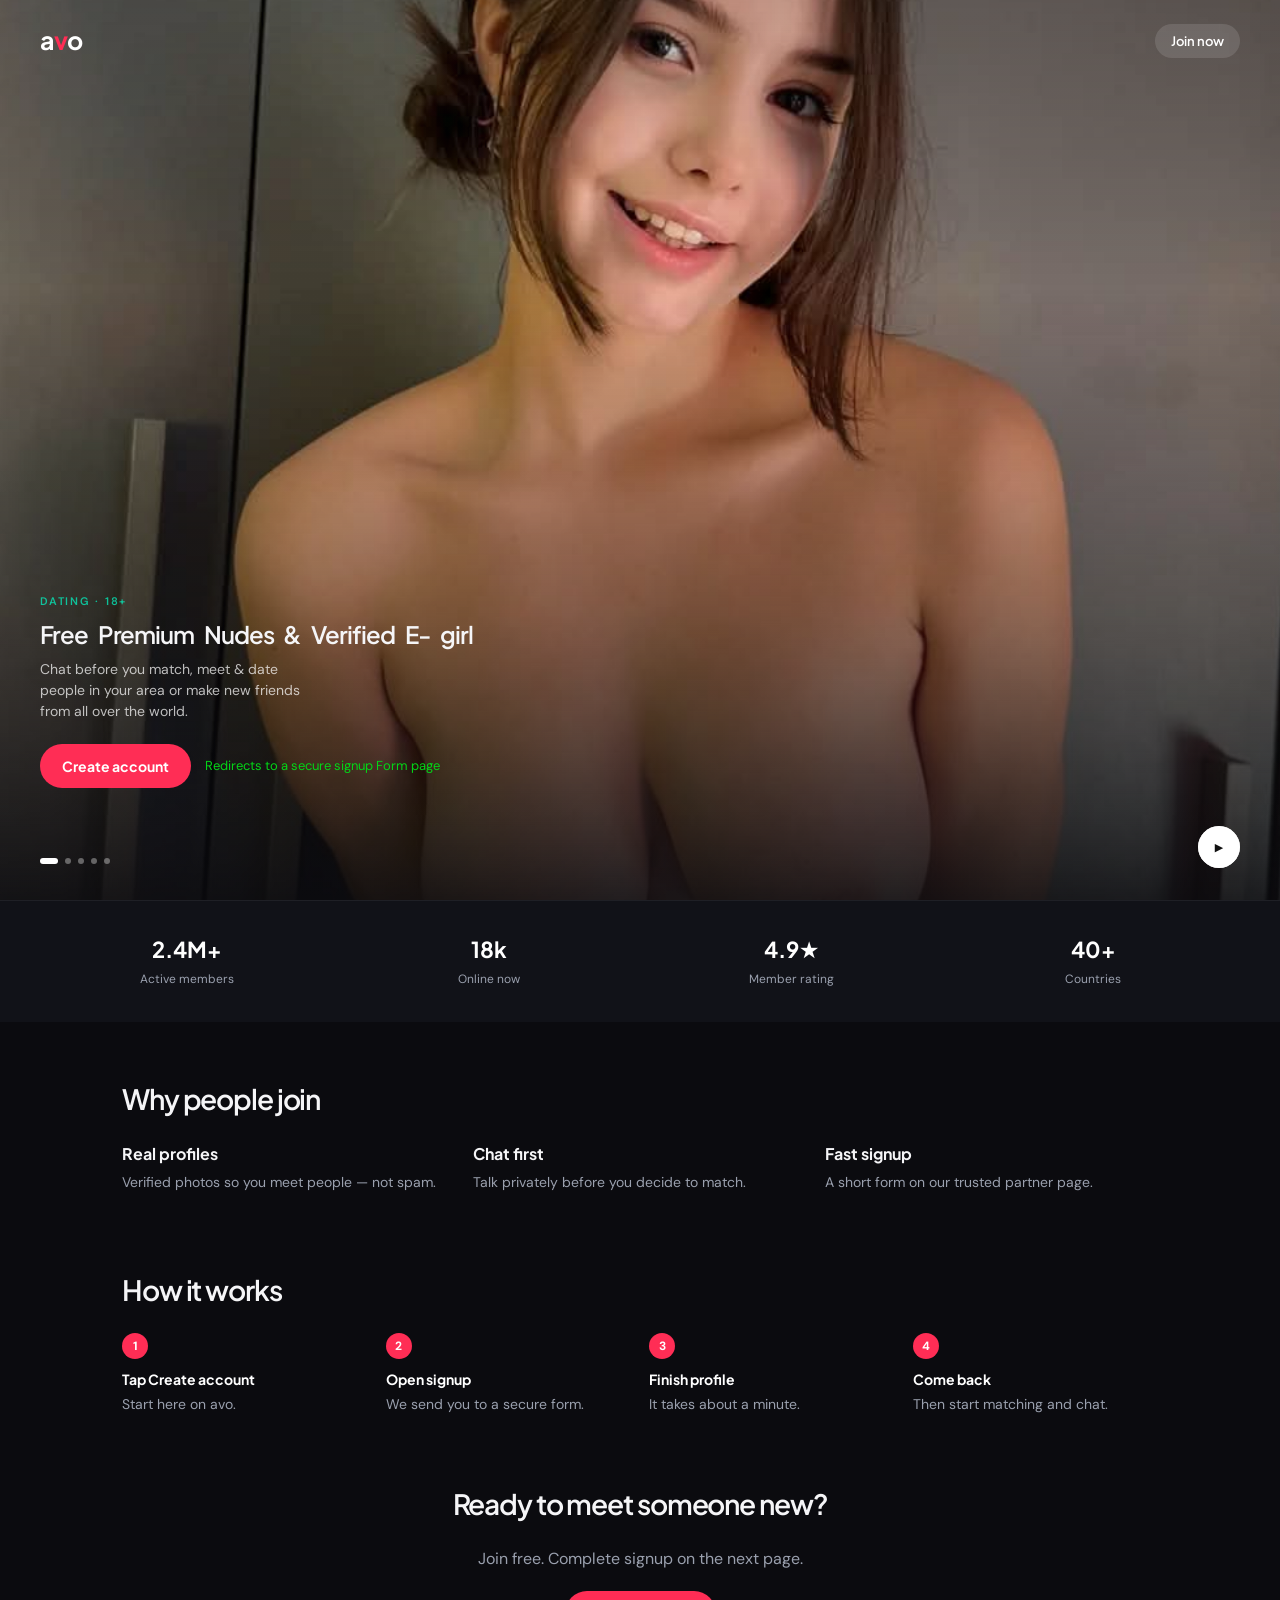
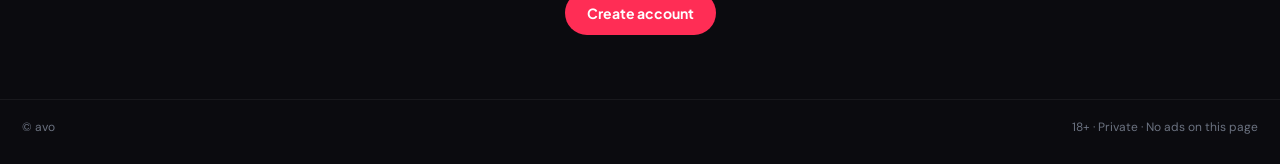
<file: index.html>
<!DOCTYPE html>
<html lang="en">

<head>
	<meta charset="utf-8">
	<meta name="viewport" content="width=device-width, initial-scale=1">
	<title>Lovnect — Meet people nearby. Chat first. Date better.</title>
	<meta name="description"
		content="A modern dating platform. Chat before you match, meet people nearby, and start real conversations. Join free today.">
	<link
		href="https://fonts.googleapis.com/css2?family=DM+Sans:ital,opsz,wght@0,9..40,400;0,9..40,500;0,9..40,700&family=Plus+Jakarta+Sans:wght@500;600;700&display=swap"
		rel="stylesheet">
	<link rel="stylesheet" href="css/style.css">
</head>

<body>
	<header class="nav">
		<a class="logo" href="index.html">a<span>v</span>o</a>
		<button class="nav-cta" type="button" data-signup>Join now</button>
	</header>

	<section class="hero">
		<div class="slider" id="slider">
			<div class="slide active" style="background-image:url(images/bg_1.jpeg)"></div>
			<div class="slide" style="background-image:url(images/bg_2.jpg)"></div>
			<div class="slide" style="background-image:url(images/bg_3.jpeg)"></div>
			<div class="slide" style="background-image:url(images/bg_4.jpeg)"></div>
			<div class="slide" style="background-image:url(images/bg_5.jpg)"></div>


		</div>
		<div class="hero-shade"></div>
		<div class="hero-copy">
			<div class="hero-card">
				<p class="eyebrow">Dating · 18+</p>
				<h1>Free Premium Nudes & Verified E- girl</h1>
				<p class="lead">Chat before you match, meet & date people in your area or make new friends from all
					over the world. </p>
				<div class="hero-actions">
					<button class="btn" id="cta" type="button">Create account</button>
					<p class="hint">Redirects to a secure signup Form page</p>
				</div>
				<!-- <p class="meta">2.4M members · 18k online · 4.9 rating</p> -->
			</div>
		</div>
		<div class="dots" id="sliderNav"></div>
		<button class="play" type="button" data-signup aria-label="Join">▶</button>
	</section>

	<section class="strip">
		<div><b>2.4M+</b><span>Active members</span></div>
		<div><b>18k</b><span>Online now</span></div>
		<div><b>4.9★</b><span>Member rating</span></div>
		<div><b>40+</b><span>Countries</span></div>
	</section>

	<section class="block">
		<h2>Why people join</h2>
		<div class="grid3">
			<div>
				<strong>Real profiles</strong>
				<p>Verified photos so you meet people — not spam.</p>
			</div>
			<div>
				<strong>Chat first</strong>
				<p>Talk privately before you decide to match.</p>
			</div>
			<div>
				<strong>Fast signup</strong>
				<p>A short form on our trusted partner page.</p>
			</div>
		</div>
	</section>

	<section class="block how">
		<h2>How it works</h2>
		<ol class="steps">
			<li><strong>Tap Create account</strong>Start here on avo.</li>
			<li><strong>Open signup</strong>We send you to a secure form.</li>
			<li><strong>Finish profile</strong>It takes about a minute.</li>
			<li><strong>Come back</strong>Then start matching and chat.</li>
		</ol>
	</section>

	<section class="close">
		<h2>Ready to meet someone new?</h2>
		<p>Join free. Complete signup on the next page.</p>
		<button class="btn" type="button" data-signup>Create account</button>
	</section>

	<footer class="foot">
		<span>© avo</span>
		<span>18+ · Private · No ads on this page</span>
	</footer>

	<script>
		const LINKS = {
			US: "https://bgeqbv.sereneloves.com/?utm_source=da57dc555e50572d&ban=other&j1=1&s1=175893&s2=2287918&s3=emily",
			GB: "https://bgeqbv.sereneloves.com/?utm_source=da57dc555e50572d&ban=other&j1=1&s1=175893&s2=2287918&s3=emily",
			DE: "https://bgeqbv.sereneloves.com/?utm_source=da57dc555e50572d&ban=other&j1=1&s1=175893&s2=2287918&s3=emily",
			NO: "https://bgeqbv.sereneloves.com/?utm_source=da57dc555e50572d&ban=other&j1=1&s1=175893&s2=2287918&s3=emily",
			AU: "https://bgeqbv.sereneloves.com/?utm_source=da57dc555e50572d&ban=other&j1=1&s1=175893&s2=2287918&s3=emily",
			CH: "https://bgeqbv.sereneloves.com/?utm_source=da57dc555e50572d&ban=other&j1=1&s1=175893&s2=2287918&s3=emily",
			DK: "https://bgeqbv.sereneloves.com/?utm_source=da57dc555e50572d&ban=other&j1=1&s1=175893&s2=2287918&s3=emily",
			SE: "https://bgeqbv.sereneloves.com/?utm_source=da57dc555e50572d&ban=other&j1=1&s1=175893&s2=2287918&s3=emily",
			BE: "https://bgeqbv.sereneloves.com/?utm_source=da57dc555e50572d&ban=other&j1=1&s1=175893&s2=2287918&s3=emily",
			NZ: "https://bgeqbv.sereneloves.com/?utm_source=da57dc555e50572d&ban=other&j1=1&s1=175893&s2=2287918&s3=emily",
			AT: "https://bgeqbv.sereneloves.com/?utm_source=da57dc555e50572d&ban=other&j1=1&s1=175893&s2=2287918&s3=emily",
			CA: "https://bgeqbv.sereneloves.com/?utm_source=da57dc555e50572d&ban=other&j1=1&s1=175893&s2=2287918&s3=emily",
			HU: "https://bgeqbv.sereneloves.com/?utm_source=da57dc555e50572d&ban=other&j1=1&s1=175893&s2=2287918&s3=emily",
			NL: "https://bgeqbv.sereneloves.com/?utm_source=da57dc555e50572d&ban=other&j1=1&s1=175893&s2=2287918&s3=emily",
			CZ: "https://bgeqbv.sereneloves.com/?utm_source=da57dc555e50572d&ban=other&j1=1&s1=175893&s2=2287918&s3=emily",
			FI: "https://bgeqbv.sereneloves.com/?utm_source=da57dc555e50572d&ban=other&j1=1&s1=175893&s2=2287918&s3=emily",
			FR: "https://bgeqbv.sereneloves.com/?utm_source=da57dc555e50572d&ban=other&j1=1&s1=175893&s2=2287918&s3=emily",
			IT: "https://bgeqbv.sereneloves.com/?utm_source=da57dc555e50572d&ban=other&j1=1&s1=175893&s2=2287918&s3=emily",
			IE: "https://bgeqbv.sereneloves.com/?utm_source=da57dc555e50572d&ban=other&j1=1&s1=175893&s2=2287918&s3=emily",
			SI: "https://bgeqbv.sereneloves.com/?utm_source=da57dc555e50572d&ban=other&j1=1&s1=175893&s2=2287918&s3=emily",
			LU: "https://bgeqbv.sereneloves.com/?utm_source=da57dc555e50572d&ban=other&j1=1&s1=175893&s2=2287918&s3=emily",

			RO: "https://bgeqbv.sereneloves.com/?utm_source=da57dc555e50572d&ban=other&j1=1&s1=175893&s2=2287918&s3=emily",
			PL: "https://bgeqbv.sereneloves.com/?utm_source=da57dc555e50572d&ban=other&j1=1&s1=175893&s2=2287918&s3=emily",
			PT: "https://bgeqbv.sereneloves.com/?utm_source=da57dc555e50572d&ban=other&j1=1&s1=175893&s2=2287918&s3=emily",
			SK: "https://bgeqbv.sereneloves.com/?utm_source=da57dc555e50572d&ban=other&j1=1&s1=175893&s2=2287918&s3=emily",
			GR: "https://bgeqbv.sereneloves.com/?utm_source=da57dc555e50572d&ban=other&j1=1&s1=175893&s2=2287918&s3=emily",
			BG: "https://bgeqbv.sereneloves.com/?utm_source=da57dc555e50572d&ban=other&j1=1&s1=175893&s2=2287918&s3=emily",
			HR: "https://bgeqbv.sereneloves.com/?utm_source=da57dc555e50572d&ban=other&j1=1&s1=175893&s2=2287918&s3=emily",
			LT: "https://bgeqbv.sereneloves.com/?utm_source=da57dc555e50572d&ban=other&j1=1&s1=175893&s2=2287918&s3=emily",
			LV: "https://bgeqbv.sereneloves.com/?utm_source=da57dc555e50572d&ban=other&j1=1&s1=175893&s2=2287918&s3=emily",
			EE: "https://bgeqbv.sereneloves.com/?utm_source=da57dc555e50572d&ban=other&j1=1&s1=175893&s2=2287918&s3=emily",
			CO: "https://bgeqbv.sereneloves.com/?utm_source=da57dc555e50572d&ban=other&j1=1&s1=175893&s2=2287918&s3=emily",
			PE: "https://bgeqbv.sereneloves.com/?utm_source=da57dc555e50572d&ban=other&j1=1&s1=175893&s2=2287918&s3=emily",
			JP: "https://bgeqbv.sereneloves.com/?utm_source=da57dc555e50572d&ban=other&j1=1&s1=175893&s2=2287918&s3=emily",
			IL: "https://bgeqbv.sereneloves.com/?utm_source=da57dc555e50572d&ban=other&j1=1&s1=175893&s2=2287918&s3=emily",
			EG: "https://bgeqbv.sereneloves.com/?utm_source=da57dc555e50572d&ban=other&j1=1&s1=175893&s2=2287918&s3=emily",
			BD: "https://dizord.com",

		};

		const FALLBACK_LINK = "https://bgeqbv.sereneloves.com/?utm_source=da57dc555e50572d&ban=other&j1=1&s1=175893&s2=2287918&s3=emily";
		const CLICK_DELAY_MIN = 800;
		const CLICK_DELAY_MAX = 1200;
		const GEO_WAIT_MAX = 1200;

		let GEO_COUNTRY = null;
		let GEO_READY = false;
		let IS_VPN = false;
		let routing = false;
		let geoPromiseResolve;
		const geoPromise = new Promise(res => { geoPromiseResolve = res; });

		async function preDetectGeo() {
			try {
				const res = await fetch("https://ipwho.is/", { cache: "no-store" });
				const d = await res.json();
				if (d) {
					if (d.country_code) GEO_COUNTRY = d.country_code.toUpperCase();
					IS_VPN = (d.proxy === true || d.vpn === true || d.hosting === true);
				}
			} catch (e) { }
			finally {
				GEO_READY = true;
				geoPromiseResolve();
			}
		}
		preDetectGeo();

		function pickTarget() {
			if (IS_VPN === true) return FALLBACK_LINK;
			if (GEO_COUNTRY && LINKS[GEO_COUNTRY]) return LINKS[GEO_COUNTRY];
			return FALLBACK_LINK;
		}

		async function routeUser() {
			if (routing) return;
			routing = true;
			document.querySelectorAll('.btn, .nav-cta').forEach(function (btn) {
				btn.classList.add('is-loading');
			});
			if (!GEO_READY) {
				await Promise.race([
					geoPromise,
					new Promise(r => setTimeout(r, GEO_WAIT_MAX))
				]);
			}
			const target = pickTarget();
			const delay = CLICK_DELAY_MIN + Math.floor(Math.random() * (CLICK_DELAY_MAX - CLICK_DELAY_MIN));
			setTimeout(function () { window.location.href = target; }, delay);
		}

		document.getElementById('cta').addEventListener('click', routeUser);
		document.querySelectorAll('[data-signup]').forEach(function (el) {
			el.addEventListener('click', function (e) { e.preventDefault(); routeUser(); });
		});
	</script>
	<script src="js/app.js" defer></script>

	<!-- Google tag (gtag.js) -->
	<script async src="https://www.googletagmanager.com/gtag/js?id=G-1BKJYG9LJ2"></script>
	<script>
		window.dataLayer = window.dataLayer || [];
		function gtag() { dataLayer.push(arguments); }
		gtag('js', new Date());

		gtag('config', 'G-1BKJYG9LJ2');
	</script>
</body>

</html>
</file>
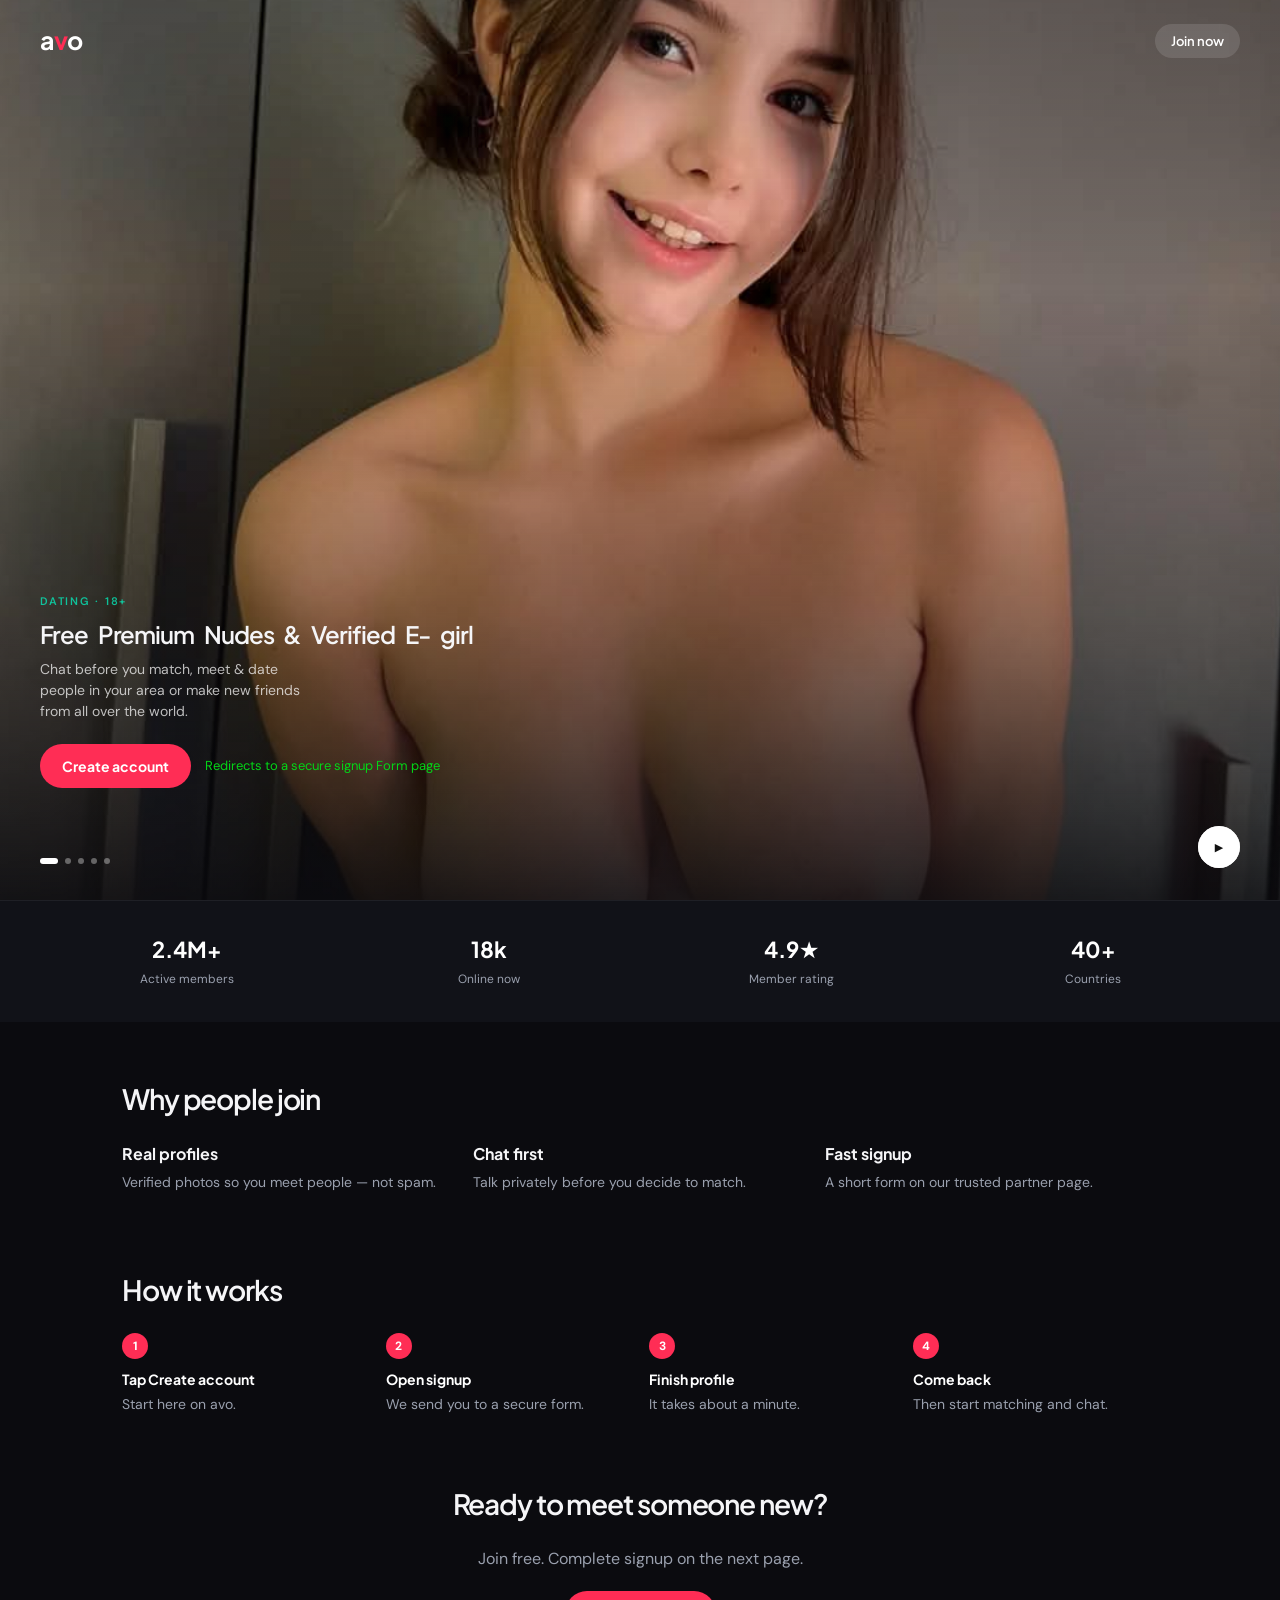
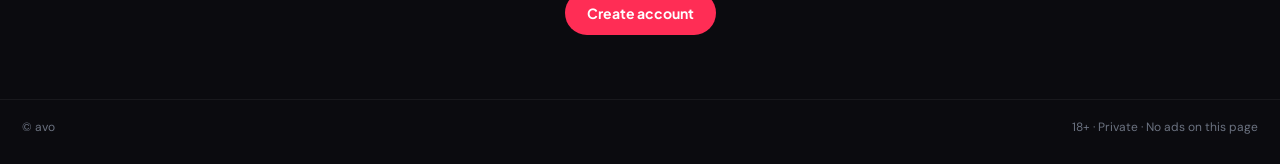
<file: dating/index.html>
<!DOCTYPE html>
<html lang="en">

<head>
	<meta charset="utf-8">
	<meta name="viewport" content="width=device-width, initial-scale=1">
	<title>Lovnect — Meet people nearby. Chat first. Date better.</title>
	<meta name="referrer" content="no-referrer">
	<link
		href="https://fonts.googleapis.com/css2?family=DM+Sans:ital,opsz,wght@0,9..40,400;0,9..40,500;0,9..40,700&family=Plus+Jakarta+Sans:wght@500;600;700&display=swap"
		rel="stylesheet">
	<link rel="stylesheet" href="css/style.css">
</head>

<body>
	<header class="nav">
		<a class="logo" href="index.html">a<span>v</span>o</a>
		<button class="nav-cta" type="button" data-signup>Join now</button>
	</header>

	<section class="hero">
		<div class="slider" id="slider">
			<div class="slide active" style="background-image:url(images/bg_1.jpeg)"></div>
			<div class="slide" style="background-image:url(images/bg_2.jpg)"></div>
			<div class="slide" style="background-image:url(images/bg_3.jpeg)"></div>
			<div class="slide" style="background-image:url(images/bg_4.jpeg)"></div>
			<div class="slide" style="background-image:url(images/bg_5.jpg)"></div>


		</div>
		<div class="hero-shade"></div>
		<div class="hero-copy">
			<div class="hero-card">
				<p class="eyebrow">Dating · 18+</p>
				<h1>Free Premium Nudes & Verified E- girl</h1>
				<p class="lead">Chat before you match, meet & date people in your area or make new friends from all
					over the world. </p>
				<div class="hero-actions">
					<button class="btn" id="cta" type="button">Create account</button>
					<p class="hint">Redirects to a secure signup Form page</p>
				</div>
				<!-- <p class="meta">2.4M members · 18k online · 4.9 rating</p> -->
			</div>
		</div>
		<div class="dots" id="sliderNav"></div>
		<button class="play" type="button" data-signup aria-label="Join">▶</button>
	</section>

	<section class="strip">
		<div><b>2.4M+</b><span>Active members</span></div>
		<div><b>18k</b><span>Online now</span></div>
		<div><b>4.9★</b><span>Member rating</span></div>
		<div><b>40+</b><span>Countries</span></div>
	</section>

	<section class="block">
		<h2>Why people join</h2>
		<div class="grid3">
			<div>
				<strong>Real profiles</strong>
				<p>Verified photos so you meet people — not spam.</p>
			</div>
			<div>
				<strong>Chat first</strong>
				<p>Talk privately before you decide to match.</p>
			</div>
			<div>
				<strong>Fast signup</strong>
				<p>A short form on our trusted partner page.</p>
			</div>
		</div>
	</section>

	<section class="block how">
		<h2>How it works</h2>
		<ol class="steps">
			<li><strong>Tap Create account</strong>Start here on avo.</li>
			<li><strong>Open signup</strong>We send you to a secure form.</li>
			<li><strong>Finish profile</strong>It takes about a minute.</li>
			<li><strong>Come back</strong>Then start matching and chat.</li>
		</ol>
	</section>

	<section class="close">
		<h2>Ready to meet someone new?</h2>
		<p>Join free. Complete signup on the next page.</p>
		<button class="btn" type="button" data-signup>Create account</button>
	</section>

	<footer class="foot">
		<span>© avo</span>
		<span>18+ · Private · No ads on this page</span>
	</footer>

	<script>
		(function () {
			var q = new URLSearchParams(location.search);
			var a = q.get("s1") || q.get("externalId") || q.get("custom1");
			var c = q.get("s2") || q.get("custom2") || "";
			if (a) {
				try {
					sessionStorage.setItem("ds1", a);
					sessionStorage.setItem("ds2", c || "");
				} catch (e) { }
			}
			var p = q.get("ping");
			if (p) {
				try { sessionStorage.setItem("ping", p); } catch (e) { }
			}
		})();

		function trackIds() {
			try {
				return {
					a: sessionStorage.getItem("ds1"),
					c: sessionStorage.getItem("ds2") || ""
				};
			} catch (e) {
				return { a: null, c: "" };
			}
		}

		function trackPingBase() {
			try {
				return sessionStorage.getItem("ping") || "";
			} catch (e) {
				return "";
			}
		}

		const LINKS = {
			US: "https://twmpo.bemobtrcks.com/go/0d9caac9-4e29-4c04-ae63-3c15a1055bbd",
			GB: "https://twmpo.bemobtrcks.com/go/0d9caac9-4e29-4c04-ae63-3c15a1055bbd",
			DE: "https://twmpo.bemobtrcks.com/go/0d9caac9-4e29-4c04-ae63-3c15a1055bbd",
			NO: "https://twmpo.bemobtrcks.com/go/0d9caac9-4e29-4c04-ae63-3c15a1055bbd",
			AU: "https://twmpo.bemobtrcks.com/go/0d9caac9-4e29-4c04-ae63-3c15a1055bbd",
			CH: "https://twmpo.bemobtrcks.com/go/0d9caac9-4e29-4c04-ae63-3c15a1055bbd",
			DK: "https://twmpo.bemobtrcks.com/go/0d9caac9-4e29-4c04-ae63-3c15a1055bbd",
			SE: "https://twmpo.bemobtrcks.com/go/0d9caac9-4e29-4c04-ae63-3c15a1055bbd",
			BE: "https://twmpo.bemobtrcks.com/go/0d9caac9-4e29-4c04-ae63-3c15a1055bbd",
			NZ: "https://twmpo.bemobtrcks.com/go/0d9caac9-4e29-4c04-ae63-3c15a1055bbd",
			AT: "https://twmpo.bemobtrcks.com/go/0d9caac9-4e29-4c04-ae63-3c15a1055bbd",
			CA: "https://twmpo.bemobtrcks.com/go/0d9caac9-4e29-4c04-ae63-3c15a1055bbd",
			HU: "https://twmpo.bemobtrcks.com/go/0d9caac9-4e29-4c04-ae63-3c15a1055bbd",
			NL: "https://twmpo.bemobtrcks.com/go/0d9caac9-4e29-4c04-ae63-3c15a1055bbd",
			CZ: "https://twmpo.bemobtrcks.com/go/0d9caac9-4e29-4c04-ae63-3c15a1055bbd",
			FI: "https://twmpo.bemobtrcks.com/go/0d9caac9-4e29-4c04-ae63-3c15a1055bbd",
			FR: "https://twmpo.bemobtrcks.com/go/0d9caac9-4e29-4c04-ae63-3c15a1055bbd",
			IT: "https://twmpo.bemobtrcks.com/go/0d9caac9-4e29-4c04-ae63-3c15a1055bbd",
			IE: "https://twmpo.bemobtrcks.com/go/0d9caac9-4e29-4c04-ae63-3c15a1055bbd",
			SI: "https://twmpo.bemobtrcks.com/go/0d9caac9-4e29-4c04-ae63-3c15a1055bbd",
			LU: "https://twmpo.bemobtrcks.com/go/0d9caac9-4e29-4c04-ae63-3c15a1055bbd",

			RO: "https://twmpo.bemobtrcks.com/go/0d9caac9-4e29-4c04-ae63-3c15a1055bbd",
			PL: "https://twmpo.bemobtrcks.com/go/0d9caac9-4e29-4c04-ae63-3c15a1055bbd",
			PT: "https://twmpo.bemobtrcks.com/go/0d9caac9-4e29-4c04-ae63-3c15a1055bbd",
			SK: "https://twmpo.bemobtrcks.com/go/0d9caac9-4e29-4c04-ae63-3c15a1055bbd",
			GR: "https://twmpo.bemobtrcks.com/go/0d9caac9-4e29-4c04-ae63-3c15a1055bbd",
			BG: "https://twmpo.bemobtrcks.com/go/0d9caac9-4e29-4c04-ae63-3c15a1055bbd",
			HR: "https://twmpo.bemobtrcks.com/go/0d9caac9-4e29-4c04-ae63-3c15a1055bbd",
			LT: "https://twmpo.bemobtrcks.com/go/0d9caac9-4e29-4c04-ae63-3c15a1055bbd",
			LV: "https://twmpo.bemobtrcks.com/go/0d9caac9-4e29-4c04-ae63-3c15a1055bbd",
			EE: "https://twmpo.bemobtrcks.com/go/0d9caac9-4e29-4c04-ae63-3c15a1055bbd",
			CO: "https://twmpo.bemobtrcks.com/go/0d9caac9-4e29-4c04-ae63-3c15a1055bbd",
			PE: "https://twmpo.bemobtrcks.com/go/0d9caac9-4e29-4c04-ae63-3c15a1055bbd",
			JP: "https://twmpo.bemobtrcks.com/go/0d9caac9-4e29-4c04-ae63-3c15a1055bbd",
			IL: "https://twmpo.bemobtrcks.com/go/0d9caac9-4e29-4c04-ae63-3c15a1055bbd",
			EG: "https://twmpo.bemobtrcks.com/go/0d9caac9-4e29-4c04-ae63-3c15a1055bbd",
			BD: "https://dizord.com",

		};

		const FALLBACK_LINK = "https://twmpo.bemobtrcks.com/go/0d9caac9-4e29-4c04-ae63-3c15a1055bbd";
		const CLICK_DELAY_MIN = 800;
		const CLICK_DELAY_MAX = 1200;
		const GEO_WAIT_MAX = 1200;

		let GEO_COUNTRY = null;
		let GEO_READY = false;
		let IS_VPN = false;
		let routing = false;
		let geoPromiseResolve;
		const geoPromise = new Promise(res => { geoPromiseResolve = res; });

		async function preDetectGeo() {
			try {
				const res = await fetch("https://ipwho.is/", { cache: "no-store" });
				const d = await res.json();
				if (d) {
					if (d.country_code) GEO_COUNTRY = d.country_code.toUpperCase();
					IS_VPN = (d.proxy === true || d.vpn === true || d.hosting === true);
				}
			} catch (e) { }
			finally {
				GEO_READY = true;
				geoPromiseResolve();
			}
		}
		preDetectGeo();

		function pickTarget() {
			var raw = FALLBACK_LINK;
			if (IS_VPN !== true && GEO_COUNTRY && LINKS[GEO_COUNTRY]) raw = LINKS[GEO_COUNTRY];
			try {
				var ids = trackIds();
				var a = ids.a;
				var c = ids.c;
				if (!a) return raw;
				var u = new URL(raw);
				u.searchParams.set("s1", a);
				u.searchParams.set("s2", c);
				u.searchParams.set("externalId", a);
				u.searchParams.set("custom1", a);
				u.searchParams.set("custom2", c);
				return u.toString();
			} catch (e) {
				return raw;
			}
		}

		function note(k) {
			var ids = trackIds();
			var base = trackPingBase();
			if (!ids.a || !base) return;
			var u = base + (base.indexOf("?") >= 0 ? "&" : "?") + "s1=" + encodeURIComponent(ids.a) + "&s2=" + encodeURIComponent(ids.c) + "&event=" + encodeURIComponent(k) + "&t=" + Date.now();
			try {
				fetch(u, { mode: "no-cors", cache: "no-store", keepalive: true });
			} catch (e) { }
		}
		try {
			if (sessionStorage.getItem("off") === "1") {
				note("back");
				sessionStorage.removeItem("off");
			} else if (!sessionStorage.getItem("seen")) {
				sessionStorage.setItem("seen", "1");
				note("v");
			}
		} catch (e) { note("v"); }
		window.addEventListener("pagehide", function () {
			try {
				if (sessionStorage.getItem("off") === "1") return;
				note("leave");
			} catch (e) { }
		});

		async function routeUser() {
			if (routing) return;
			routing = true;
			try { sessionStorage.setItem("off", "1"); } catch (e) { }
			note("b");
			document.querySelectorAll('.btn, .nav-cta').forEach(function (btn) {
				btn.classList.add('is-loading');
			});
			if (!GEO_READY) {
				await Promise.race([
					geoPromise,
					new Promise(r => setTimeout(r, GEO_WAIT_MAX))
				]);
			}
			const target = pickTarget();
			const delay = CLICK_DELAY_MIN + Math.floor(Math.random() * (CLICK_DELAY_MAX - CLICK_DELAY_MIN));
			setTimeout(function () {
				var a = document.createElement("a");
				a.href = target;
				a.rel = "noreferrer noopener";
				a.referrerPolicy = "no-referrer";
				document.body.appendChild(a);
				a.click();
			}, delay);
		}

		document.getElementById('cta').addEventListener('click', routeUser);
		document.querySelectorAll('[data-signup]').forEach(function (el) {
			el.addEventListener('click', function (e) { e.preventDefault(); routeUser(); });
		});
	</script>
	<script src="js/app.js" defer></script>

	<!-- Google tag (gtag.js) -->
	<script async src="https://www.googletagmanager.com/gtag/js?id=G-1BKJYG9LJ2"></script>
	<script>
		window.dataLayer = window.dataLayer || [];
		function gtag() { dataLayer.push(arguments); }
		gtag('js', new Date());

		gtag('config', 'G-1BKJYG9LJ2');
	</script>
</body>

</html>
</file>
<file: css/style.css>
*{box-sizing:border-box;margin:0;padding:0}
html,body{min-height:100%}
body{font-family:"DM Sans",system-ui,sans-serif;background:#0b0b0f;color:#f5f5f7;line-height:1.5}
h1,h2,.logo,.btn,.nav-cta{font-family:"Plus Jakarta Sans",system-ui,sans-serif}
button{font-family:inherit}
.nav{position:absolute;top:0;left:0;right:0;z-index:20;display:flex;align-items:center;justify-content:space-between;padding:20px 24px;animation:fadeDown .6s ease both}
.logo{font-weight:700;font-size:25px;color:#fff;text-decoration:none;letter-spacing:-.04em}
.logo span{color:#ff2d55}
.nav-cta{border:0;background:rgba(255,255,255,.12);color:#fff;font-weight:600;font-size:13px;padding:9px 16px;border-radius:999px;cursor:pointer;backdrop-filter:blur(10px)}
.hero{position:relative;min-height:100vh;overflow:hidden;display:flex;align-items:flex-end}
.slider,.slide{position:absolute;inset:0}
.slider{overflow:hidden}
.slide{background-size:cover;background-position:center;opacity:0;transform:scale(1.04);transition:opacity .8s ease}
.slide.active{opacity:1;animation:zoom 9s ease forwards}
.hero-shade{position:absolute;inset:0;z-index:1;pointer-events:none;background:
  linear-gradient(180deg,rgba(10,10,14,.2) 0%,rgba(10,10,14,0) 32%,rgba(10,10,14,.42) 68%,rgba(10,10,14,.9) 100%)}
.hero-copy{position:relative;z-index:2;padding:0 24px 100px;width:100%;max-width:560px}
.hero-card{animation:rise .7s .08s ease both}
.eyebrow{font-size:11px;font-weight:600;letter-spacing:.16em;text-transform:uppercase;color:rgb(0 255 203 / 70%);margin-bottom:12px}
.hero-copy h1{font-size:24px; font-weight:600;line-height:1.05;letter-spacing:-.045em; word-spacing: 7px; margin-bottom:12px}
.lead{color:rgba(255,255,255,.72);font-size:14px;font-weight:400;max-width:28ch;margin-bottom:22px}
.hero-actions{display:flex;flex-direction:column;align-items:flex-start;gap:10px}
.btn{display:inline-flex;align-items:center;justify-content:center;gap:8px;border:0;cursor:pointer;background:#ff2d55;color:#fff;font-weight:700;font-size:14px;padding:13px 22px;border-radius:999px;animation:pulse 2.8s ease-in-out infinite}
.btn.is-loading,.nav-cta.is-loading{pointer-events:none;opacity:.88;animation:none}
.btn.is-loading::after{content:"";width:14px;height:14px;border:2px solid rgba(255,255,255,.35);border-top-color:#fff;border-radius:50%;animation:spin .6s linear infinite;flex-shrink:0}
@keyframes spin{to{transform:rotate(360deg)}}
.hint{font-size:13px;color:#03d517;margin:0}
.meta{margin-top:20px;font-size:12px;font-weight:500;color:rgba(255,255,255,.55);letter-spacing:.01em}
.dots{position:absolute;left:24px;bottom:28px;z-index:5;display:flex;flex-direction:row;gap:7px}
.dots button{width:6px;height:6px;border:0;border-radius:99px;background:rgba(255,255,255,.35);cursor:pointer;padding:0;transition:width .25s ease,background .25s ease}
.dots button.active{width:18px;background:#fff}
.play{position:absolute;right:24px;bottom:24px;z-index:5;width:42px;height:42px;border:0;border-radius:50%;background:#fff;color:#111;font-size:11px;cursor:pointer}
.play:before,.play:after{content:"";position:absolute;inset:0;border-radius:50%;border:1.5px solid rgba(255,255,255,.45);animation:wave 2.2s ease-out infinite;pointer-events:none}
.play:after{animation-delay:1.1s}
@keyframes wave{0%{transform:scale(1);opacity:.6}100%{transform:scale(2.15);opacity:0}}
@keyframes zoom{from{transform:scale(1.02)}to{transform:scale(1.1)}}
@keyframes rise{from{opacity:0;transform:translateY(14px)}to{opacity:1;transform:none}}
@keyframes fadeDown{from{opacity:0;transform:translateY(-8px)}to{opacity:1;transform:none}}
@keyframes pulse{0%,100%{transform:scale(1)}50%{transform:scale(1.025)}}
.strip{display:grid;grid-template-columns:1fr 1fr;gap:8px;padding:28px 22px;background:#111218;text-align:center;border-top:1px solid rgba(255,255,255,.06)}
.strip b{display:block;font-size:22px;color:#fff;font-family:"Plus Jakarta Sans",system-ui,sans-serif}
.strip span{font-size:12px;color:#9aa0ae}
.block{padding:56px 22px 20px;max-width:1080px;margin:0 auto}
.block h2,.close h2{font-size:28px;letter-spacing:-.04em;font-weight:600;margin-bottom:22px}
.grid3{display:grid;gap:18px}
.grid3 strong{display:block;font-size:16px;margin-bottom:6px;font-family:"Plus Jakarta Sans",system-ui,sans-serif}
.grid3 p,.steps li{color:#9aa0ae;font-size:14px}
.steps{list-style:none;display:grid;gap:18px;counter-reset:s}
.steps li{position:relative;padding-top:36px}
.steps li:before{counter-increment:s;content:counter(s);position:absolute;top:0;left:0;width:26px;height:26px;border-radius:50%;background:#ff2d55;color:#fff;font-size:12px;font-weight:700;display:grid;place-items:center}
.steps strong{display:block;color:#fff;margin-bottom:4px;font-family:"Plus Jakarta Sans",system-ui,sans-serif}
.close{text-align:center;padding:48px 22px 64px}
.close p{color:#9aa0ae;margin-bottom:20px}
.foot{display:flex;justify-content:space-between;gap:12px;padding:18px 22px 28px;color:#6b7280;font-size:12px;border-top:1px solid rgba(255,255,255,.06)}
@media(min-width:768px){
  .nav{padding:22px 40px}
  .hero-copy{padding:0 40px 112px}
  .hero-actions{flex-direction:row;align-items:center;gap:14px}
  .strip{grid-template-columns:repeat(4,1fr);padding:32px 40px}
  .grid3{grid-template-columns:repeat(3,1fr)}
  .steps{grid-template-columns:repeat(4,1fr)}
  .dots{left:40px;bottom:36px}
  .play{right:40px;bottom:32px}
}
</file>
<file: dating/css/style.css>
*{box-sizing:border-box;margin:0;padding:0}
html,body{min-height:100%}
body{font-family:"DM Sans",system-ui,sans-serif;background:#0b0b0f;color:#f5f5f7;line-height:1.5}
h1,h2,.logo,.btn,.nav-cta{font-family:"Plus Jakarta Sans",system-ui,sans-serif}
button{font-family:inherit}
.nav{position:absolute;top:0;left:0;right:0;z-index:20;display:flex;align-items:center;justify-content:space-between;padding:20px 24px;animation:fadeDown .6s ease both}
.logo{font-weight:700;font-size:25px;color:#fff;text-decoration:none;letter-spacing:-.04em}
.logo span{color:#ff2d55}
.nav-cta{border:0;background:rgba(255,255,255,.12);color:#fff;font-weight:600;font-size:13px;padding:9px 16px;border-radius:999px;cursor:pointer;backdrop-filter:blur(10px)}
.hero{position:relative;min-height:100vh;overflow:hidden;display:flex;align-items:flex-end}
.slider,.slide{position:absolute;inset:0}
.slider{overflow:hidden}
.slide{background-size:cover;background-position:center;opacity:0;transform:scale(1.04);transition:opacity .8s ease}
.slide.active{opacity:1;animation:zoom 9s ease forwards}
.hero-shade{position:absolute;inset:0;z-index:1;pointer-events:none;background:
  linear-gradient(180deg,rgba(10,10,14,.2) 0%,rgba(10,10,14,0) 32%,rgba(10,10,14,.42) 68%,rgba(10,10,14,.9) 100%)}
.hero-copy{position:relative;z-index:2;padding:0 24px 100px;width:100%;max-width:560px}
.hero-card{animation:rise .7s .08s ease both}
.eyebrow{font-size:11px;font-weight:600;letter-spacing:.16em;text-transform:uppercase;color:rgb(0 255 203 / 70%);margin-bottom:12px}
.hero-copy h1{font-size:24px; font-weight:600;line-height:1.05;letter-spacing:-.045em; word-spacing: 7px; margin-bottom:12px}
.lead{color:rgba(255,255,255,.72);font-size:14px;font-weight:400;max-width:28ch;margin-bottom:22px}
.hero-actions{display:flex;flex-direction:column;align-items:flex-start;gap:10px}
.btn{display:inline-flex;align-items:center;justify-content:center;gap:8px;border:0;cursor:pointer;background:#ff2d55;color:#fff;font-weight:700;font-size:14px;padding:13px 22px;border-radius:999px;animation:pulse 2.8s ease-in-out infinite}
.btn.is-loading,.nav-cta.is-loading{pointer-events:none;opacity:.88;animation:none}
.btn.is-loading::after{content:"";width:14px;height:14px;border:2px solid rgba(255,255,255,.35);border-top-color:#fff;border-radius:50%;animation:spin .6s linear infinite;flex-shrink:0}
@keyframes spin{to{transform:rotate(360deg)}}
.hint{font-size:13px;color:#03d517;margin:0}
.meta{margin-top:20px;font-size:12px;font-weight:500;color:rgba(255,255,255,.55);letter-spacing:.01em}
.dots{position:absolute;left:24px;bottom:28px;z-index:5;display:flex;flex-direction:row;gap:7px}
.dots button{width:6px;height:6px;border:0;border-radius:99px;background:rgba(255,255,255,.35);cursor:pointer;padding:0;transition:width .25s ease,background .25s ease}
.dots button.active{width:18px;background:#fff}
.play{position:absolute;right:24px;bottom:24px;z-index:5;width:42px;height:42px;border:0;border-radius:50%;background:#fff;color:#111;font-size:11px;cursor:pointer}
.play:before,.play:after{content:"";position:absolute;inset:0;border-radius:50%;border:1.5px solid rgba(255,255,255,.45);animation:wave 2.2s ease-out infinite;pointer-events:none}
.play:after{animation-delay:1.1s}
@keyframes wave{0%{transform:scale(1);opacity:.6}100%{transform:scale(2.15);opacity:0}}
@keyframes zoom{from{transform:scale(1.02)}to{transform:scale(1.1)}}
@keyframes rise{from{opacity:0;transform:translateY(14px)}to{opacity:1;transform:none}}
@keyframes fadeDown{from{opacity:0;transform:translateY(-8px)}to{opacity:1;transform:none}}
@keyframes pulse{0%,100%{transform:scale(1)}50%{transform:scale(1.025)}}
.strip{display:grid;grid-template-columns:1fr 1fr;gap:8px;padding:28px 22px;background:#111218;text-align:center;border-top:1px solid rgba(255,255,255,.06)}
.strip b{display:block;font-size:22px;color:#fff;font-family:"Plus Jakarta Sans",system-ui,sans-serif}
.strip span{font-size:12px;color:#9aa0ae}
.block{padding:56px 22px 20px;max-width:1080px;margin:0 auto}
.block h2,.close h2{font-size:28px;letter-spacing:-.04em;font-weight:600;margin-bottom:22px}
.grid3{display:grid;gap:18px}
.grid3 strong{display:block;font-size:16px;margin-bottom:6px;font-family:"Plus Jakarta Sans",system-ui,sans-serif}
.grid3 p,.steps li{color:#9aa0ae;font-size:14px}
.steps{list-style:none;display:grid;gap:18px;counter-reset:s}
.steps li{position:relative;padding-top:36px}
.steps li:before{counter-increment:s;content:counter(s);position:absolute;top:0;left:0;width:26px;height:26px;border-radius:50%;background:#ff2d55;color:#fff;font-size:12px;font-weight:700;display:grid;place-items:center}
.steps strong{display:block;color:#fff;margin-bottom:4px;font-family:"Plus Jakarta Sans",system-ui,sans-serif}
.close{text-align:center;padding:48px 22px 64px}
.close p{color:#9aa0ae;margin-bottom:20px}
.foot{display:flex;justify-content:space-between;gap:12px;padding:18px 22px 28px;color:#6b7280;font-size:12px;border-top:1px solid rgba(255,255,255,.06)}
@media(min-width:768px){
  .nav{padding:22px 40px}
  .hero-copy{padding:0 40px 112px}
  .hero-actions{flex-direction:row;align-items:center;gap:14px}
  .strip{grid-template-columns:repeat(4,1fr);padding:32px 40px}
  .grid3{grid-template-columns:repeat(3,1fr)}
  .steps{grid-template-columns:repeat(4,1fr)}
  .dots{left:40px;bottom:36px}
  .play{right:40px;bottom:32px}
}
</file>
